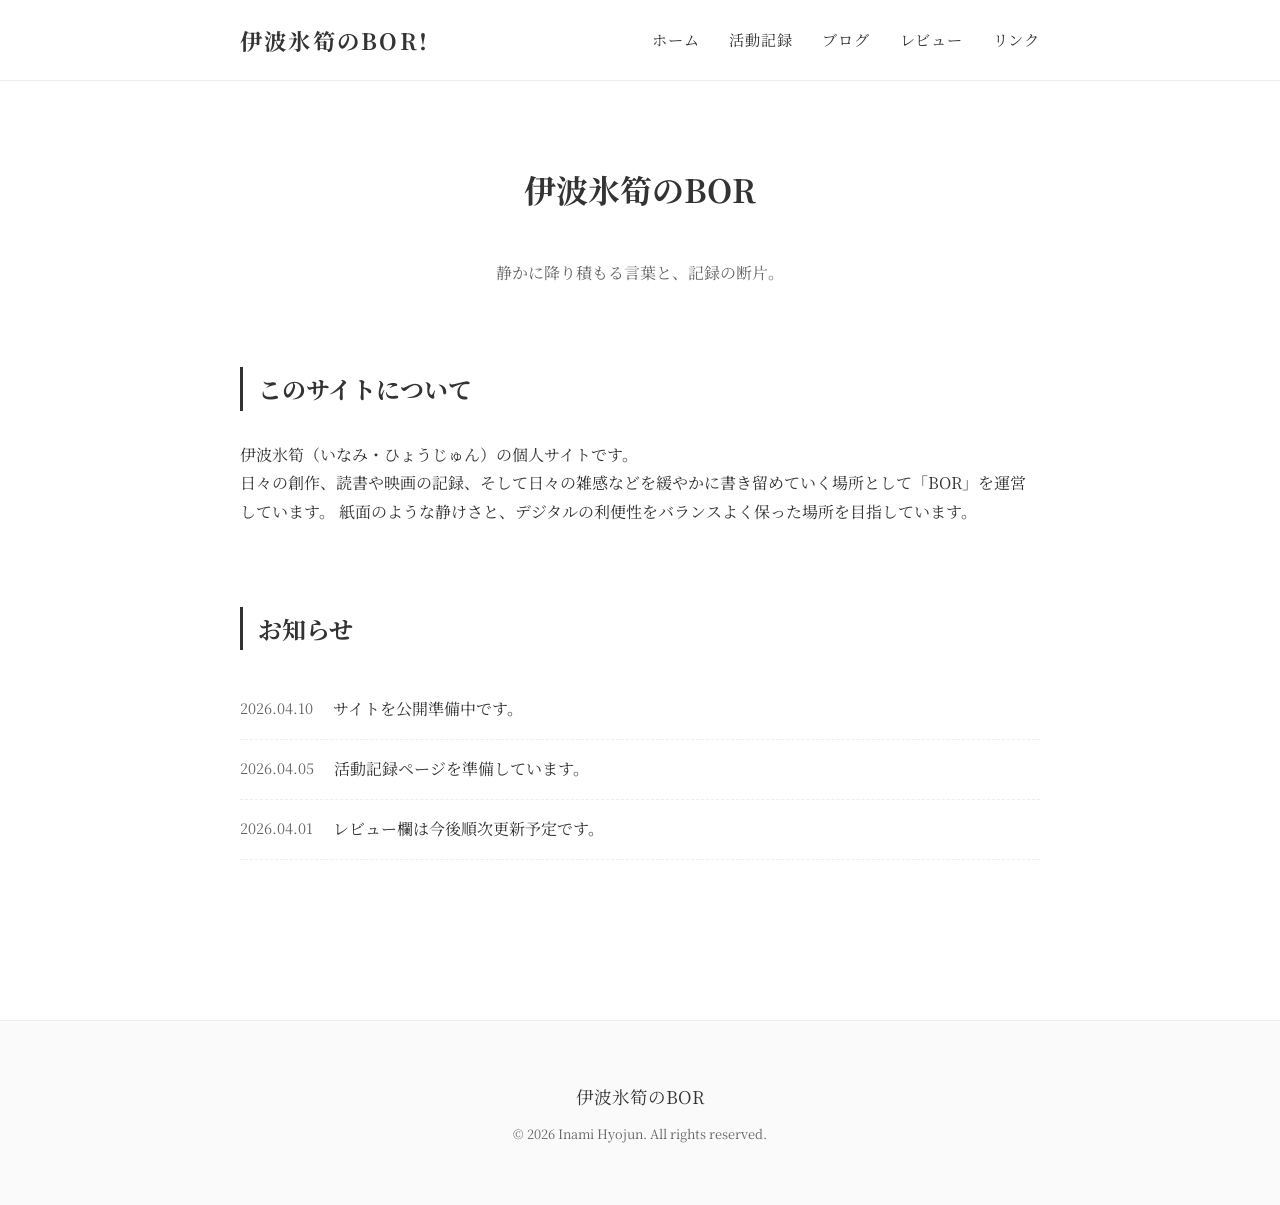
<file: index.html>
<!DOCTYPE html>
<html lang="ja">

<head>
    <meta charset="UTF-8">
    <meta name="viewport" content="width=device-width, initial-scale=1.0">
    <title>伊波氷筍のBOR</title>
    <meta name="description" content="伊波氷筍の創作、記録、レビューなどを扱う個人サイトです。">
    <link rel="stylesheet" href="assets/css/style.css">
    <script src="assets/js/main.js" defer></script>
</head>

<body>

    <header>
        <div class="container">
            <div class="site-title">
                <a href="index.html">伊波氷筍のBOR!</a>
            </div>

            <button class="menu-toggle" aria-label="メニューを開く">
                <span></span>
                <span></span>
                <span></span>
            </button>

            <nav>
                <ul>
                    <li><a href="index.html">ホーム</a></li>
                    <li><a href="pages/activity.html">活動記録</a></li>
                    <li><a href="pages/blog.html">ブログ</a></li>
                    <li><a href="pages/review.html">レビュー</a></li>
                    <li><a href="pages/links.html">リンク</a></li>
                </ul>
            </nav>
        </div>
    </header>

    <main>
        <div class="container">
            <section class="hero">
                <h1 class="page-title">伊波氷筍のBOR</h1>
                <p class="page-description">静かに降り積もる言葉と、記録の断片。</p>
            </section>

            <section id="about">
                <h2>このサイトについて</h2>
                <div class="content">
                    <p>
                        伊波氷筍（いなみ・ひょうじゅん）の個人サイトです。
                    </p>
                    <p>
                        日々の創作、読書や映画の記録、そして日々の雑感などを緩やかに書き留めていく場所として「BOR」を運営しています。
                        紙面のような静けさと、デジタルの利便性をバランスよく保った場所を目指しています。
                    </p>
                </div>
            </section>

            <section id="news">
                <h2>お知らせ</h2>
                <div class="news-list">
                    <div class="news-item">
                        <span class="news-date">2026.04.10</span>
                        <span class="news-content">サイトを公開準備中です。</span>
                    </div>
                    <div class="news-item">
                        <span class="news-date">2026.04.05</span>
                        <span class="news-content">活動記録ページを準備しています。</span>
                    </div>
                    <div class="news-item">
                        <span class="news-date">2026.04.01</span>
                        <span class="news-content">レビュー欄は今後順次更新予定です。</span>
                    </div>
                </div>
            </section>
        </div>
    </main>

    <footer>
        <div class="container">
            <div class="footer-site-title">伊波氷筍のBOR</div>
            <p class="copyright">&copy; 2026 Inami Hyojun. All rights reserved.</p>
        </div>
    </footer>

</body>

</html>
</file>
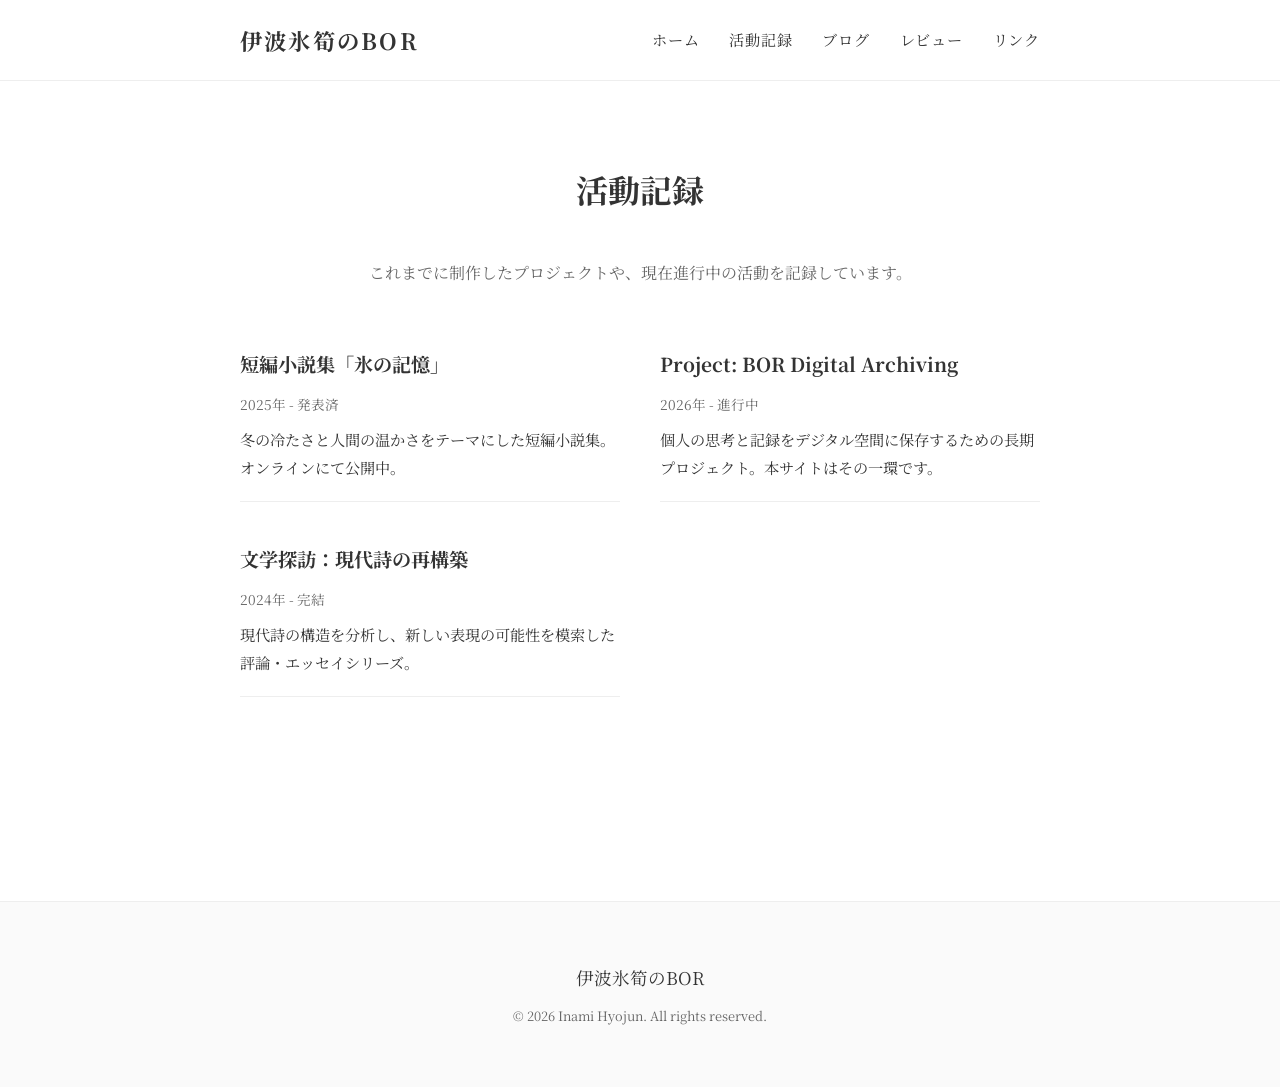
<file: pages/activity.html>
<!DOCTYPE html>
<html lang="ja">
<head>
    <meta charset="UTF-8">
    <meta name="viewport" content="width=device-width, initial-scale=1.0">
    <title>活動記録 - 伊波氷筍のBOR</title>
    <link rel="stylesheet" href="../assets/css/style.css">
    <script src="../assets/js/main.js" defer></script>
</head>
<body>

    <header>
        <div class="container">
            <div class="site-title">
                <a href="../index.html">伊波氷筍のBOR</a>
            </div>
            
            <button class="menu-toggle" aria-label="メニューを開く">
                <span></span>
                <span></span>
                <span></span>
            </button>

            <nav>
                <ul>
                    <li><a href="../index.html">ホーム</a></li>
                    <li><a href="activity.html">活動記録</a></li>
                    <li><a href="blog.html">ブログ</a></li>
                    <li><a href="review.html">レビュー</a></li>
                    <li><a href="links.html">リンク</a></li>
                </ul>
            </nav>
        </div>
    </header>

    <main>
        <div class="container">
            <h1 class="page-title">活動記録</h1>
            <p class="page-description">
                これまでに制作したプロジェクトや、現在進行中の活動を記録しています。
            </p>

            <div class="card-grid">
                <!-- Activity Card 1 -->
                <div class="card">
                    <div class="card-title">短編小説集「氷の記憶」</div>
                    <div class="card-meta">2025年 - 発表済</div>
                    <p class="card-description">
                        冬の冷たさと人間の温かさをテーマにした短編小説集。オンラインにて公開中。
                    </p>
                </div>

                <!-- Activity Card 2 -->
                <div class="card">
                    <div class="card-title">Project: BOR Digital Archiving</div>
                    <div class="card-meta">2026年 - 進行中</div>
                    <p class="card-description">
                        個人の思考と記録をデジタル空間に保存するための長期プロジェクト。本サイトはその一環です。
                    </p>
                </div>

                <!-- Activity Card 3 -->
                <div class="card">
                    <div class="card-title">文学探訪：現代詩の再構築</div>
                    <div class="card-meta">2024年 - 完結</div>
                    <p class="card-description">
                        現代詩の構造を分析し、新しい表現の可能性を模索した評論・エッセイシリーズ。
                    </p>
                </div>
            </div>
        </div>
    </main>

    <footer>
        <div class="container">
            <div class="footer-site-title">伊波氷筍のBOR</div>
            <p class="copyright">&copy; 2026 Inami Hyojun. All rights reserved.</p>
        </div>
    </footer>

</body>
</html>
</file>
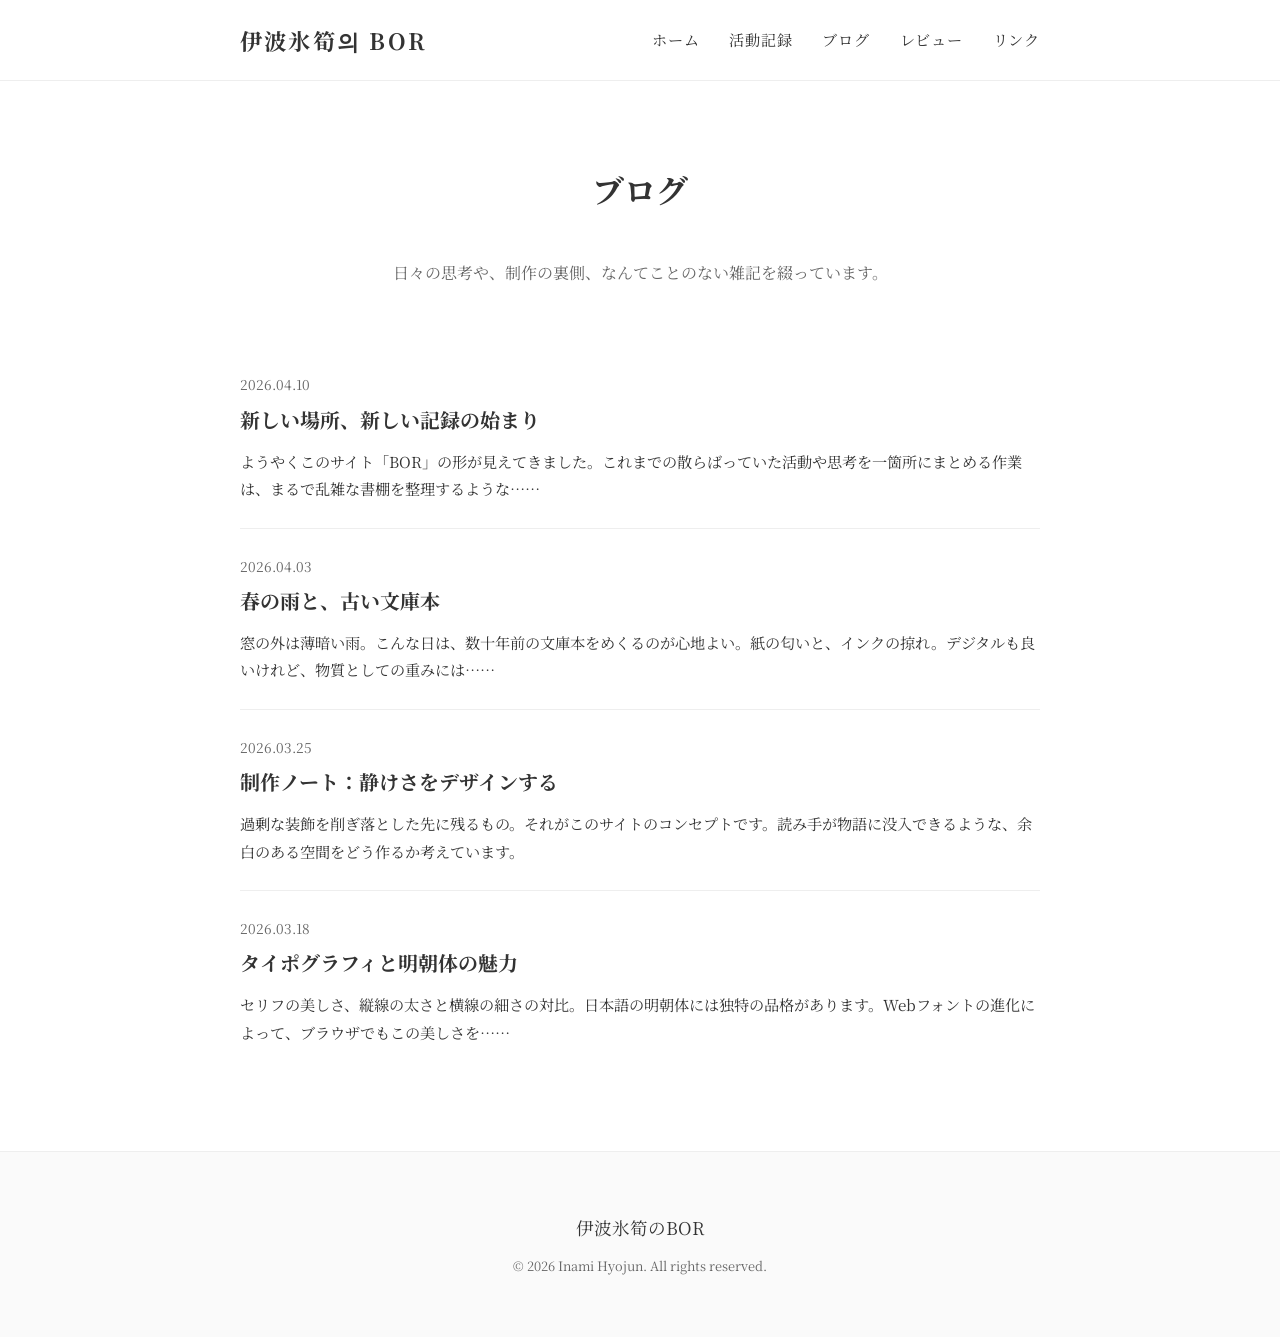
<file: pages/blog.html>
<!DOCTYPE html>
<html lang="ja">
<head>
    <meta charset="UTF-8">
    <meta name="viewport" content="width=device-width, initial-scale=1.0">
    <title>ブログ - 伊波氷筍のBOR</title>
    <link rel="stylesheet" href="../assets/css/style.css">
    <script src="../assets/js/main.js" defer></script>
</head>
<body>

    <header>
        <div class="container">
            <div class="site-title">
                <a href="../index.html">伊波氷筍의 BOR</a>
            </div>
            
            <button class="menu-toggle" aria-label="メニューを開く">
                <span></span>
                <span></span>
                <span></span>
            </button>

            <nav>
                <ul>
                    <li><a href="../index.html">ホーム</a></li>
                    <li><a href="activity.html">活動記録</a></li>
                    <li><a href="blog.html">ブログ</a></li>
                    <li><a href="review.html">レビュー</a></li>
                    <li><a href="links.html">リンク</a></li>
                </ul>
            </nav>
        </div>
    </header>

    <main>
        <div class="container">
            <h1 class="page-title">ブログ</h1>
            <p class="page-description">
                日々の思考や、制作の裏側、なんてことのない雑記を綴っています。
            </p>

            <div class="article-list">
                <!-- Blog Item 1 -->
                <article class="article-item">
                    <div class="article-date">2026.04.10</div>
                    <h2 class="article-title"><a href="#">新しい場所、新しい記録の始まり</a></h2>
                    <p class="article-excerpt">
                        ようやくこのサイト「BOR」の形が見えてきました。これまでの散らばっていた活動や思考を一箇所にまとめる作業は、まるで乱雑な書棚を整理するような……
                    </p>
                </article>

                <!-- Blog Item 2 -->
                <article class="article-item">
                    <div class="article-date">2026.04.03</div>
                    <h2 class="article-title"><a href="#">春の雨と、古い文庫本</a></h2>
                    <p class="article-excerpt">
                        窓の外は薄暗い雨。こんな日は、数十年前の文庫本をめくるのが心地よい。紙の匂いと、インクの掠れ。デジタルも良いけれど、物質としての重みには……
                    </p>
                </article>

                <!-- Blog Item 3 -->
                <article class="article-item">
                    <div class="article-date">2026.03.25</div>
                    <h2 class="article-title"><a href="#">制作ノート：静けさをデザインする</a></h2>
                    <p class="article-excerpt">
                        過剰な装飾を削ぎ落とした先に残るもの。それがこのサイトのコンセプトです。読み手が物語に没入できるような、余白のある空間をどう作るか考えています。
                    </p>
                </article>

                <!-- Blog Item 4 -->
                <article class="article-item">
                    <div class="article-date">2026.03.18</div>
                    <h2 class="article-title"><a href="#">タイポグラフィと明朝体の魅力</a></h2>
                    <p class="article-excerpt">
                        セリフの美しさ、縦線の太さと横線の細さの対比。日本語の明朝体には独特の品格があります。Webフォントの進化によって、ブラウザでもこの美しさを……
                    </p>
                </article>
            </div>
        </div>
    </main>

    <footer>
        <div class="container">
            <div class="footer-site-title">伊波氷筍のBOR</div>
            <p class="copyright">&copy; 2026 Inami Hyojun. All rights reserved.</p>
        </div>
    </footer>

</body>
</html>
</file>
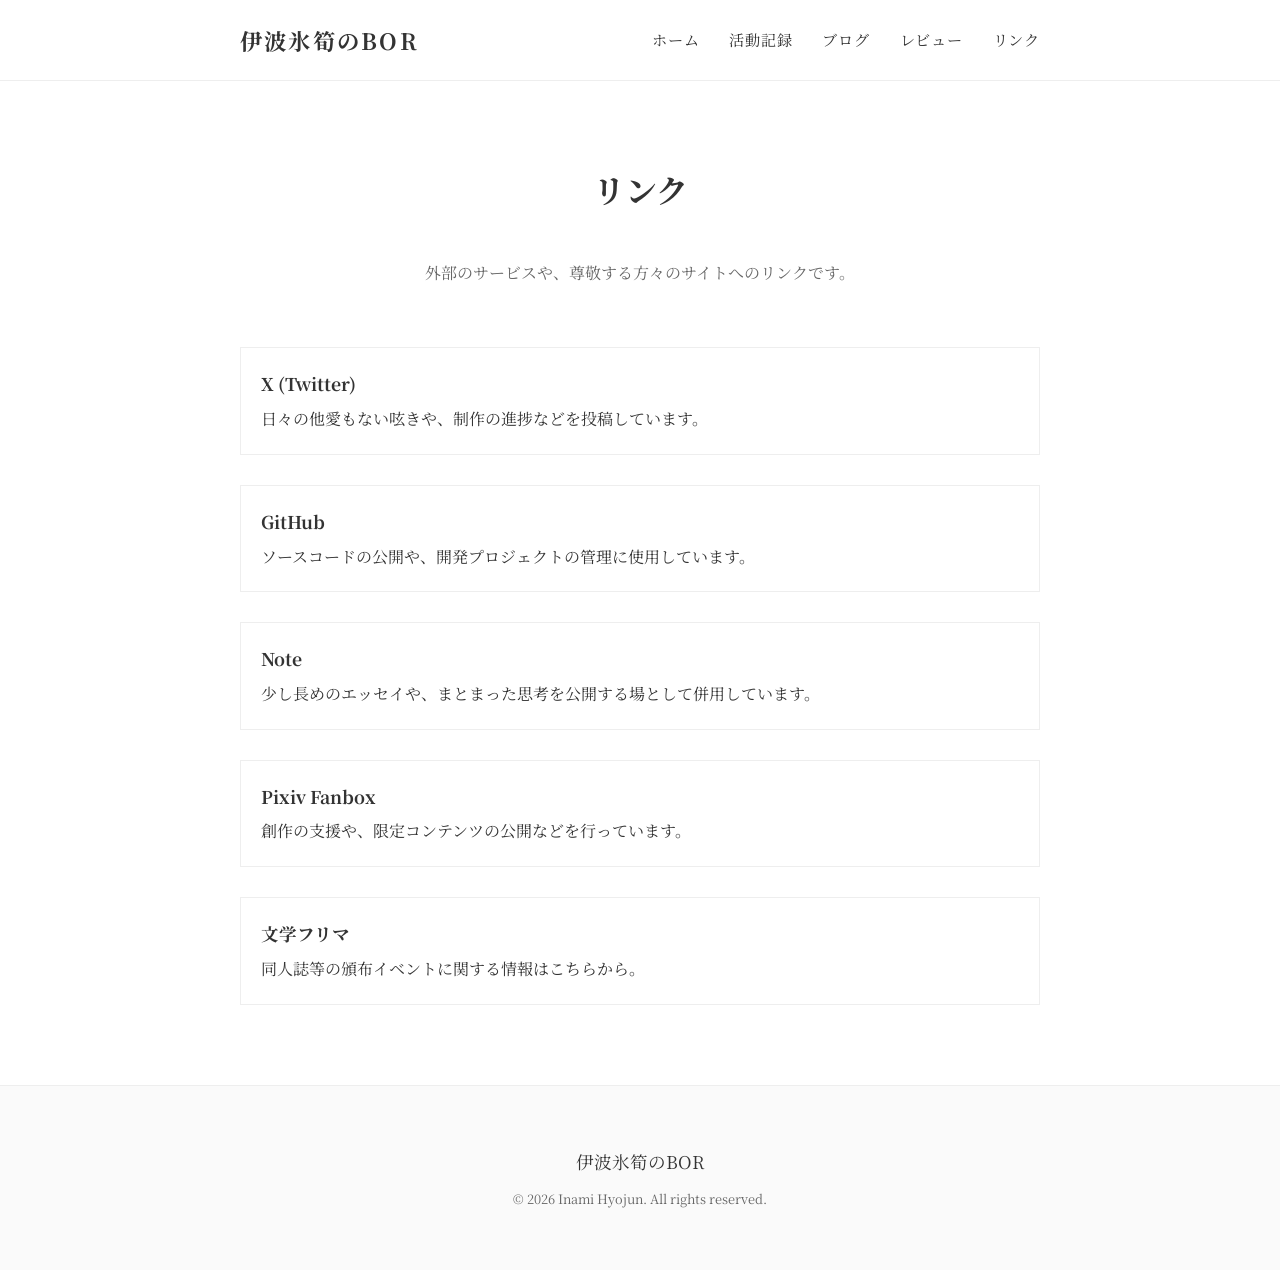
<file: pages/links.html>
<!DOCTYPE html>
<html lang="ja">
<head>
    <meta charset="UTF-8">
    <meta name="viewport" content="width=device-width, initial-scale=1.0">
    <title>リンク - 伊波氷筍のBOR</title>
    <link rel="stylesheet" href="../assets/css/style.css">
    <script src="../assets/js/main.js" defer></script>
</head>
<body>

    <header>
        <div class="container">
            <div class="site-title">
                <a href="../index.html">伊波氷筍のBOR</a>
            </div>
            
            <button class="menu-toggle" aria-label="メニューを開く">
                <span></span>
                <span></span>
                <span></span>
            </button>

            <nav>
                <ul>
                    <li><a href="../index.html">ホーム</a></li>
                    <li><a href="activity.html">活動記録</a></li>
                    <li><a href="blog.html">ブログ</a></li>
                    <li><a href="review.html">レビュー</a></li>
                    <li><a href="links.html">リンク</a></li>
                </ul>
            </nav>
        </div>
    </header>

    <main>
        <div class="container">
            <h1 class="page-title">リンク</h1>
            <p class="page-description">
                外部のサービスや、尊敬する方々のサイトへのリンクです。
            </p>

            <div class="link-list">
                <!-- Link Item 1 -->
                <div class="link-item">
                    <div class="link-name"><a href="#">X (Twitter)</a></div>
                    <p class="link-description">
                        日々の他愛もない呟きや、制作の進捗などを投稿しています。
                    </p>
                </div>

                <!-- Link Item 2 -->
                <div class="link-item">
                    <div class="link-name"><a href="#">GitHub</a></div>
                    <p class="link-description">
                        ソースコードの公開や、開発プロジェクトの管理に使用しています。
                    </p>
                </div>

                <!-- Link Item 3 -->
                <div class="link-item">
                    <div class="link-name"><a href="#">Note</a></div>
                    <p class="link-description">
                        少し長めのエッセイや、まとまった思考を公開する場として併用しています。
                    </p>
                </div>

                <!-- Link Item 4 -->
                <div class="link-item">
                    <div class="link-name"><a href="#">Pixiv Fanbox</a></div>
                    <p class="link-description">
                        創作の支援や、限定コンテンツの公開などを行っています。
                    </p>
                </div>

                <!-- Link Item 5 -->
                <div class="link-item">
                    <div class="link-name"><a href="#">文学フリマ</a></div>
                    <p class="link-description">
                        同人誌等の頒布イベントに関する情報はこちらから。
                    </p>
                </div>
            </div>
        </div>
    </main>

    <footer>
        <div class="container">
            <div class="footer-site-title">伊波氷筍のBOR</div>
            <p class="copyright">&copy; 2026 Inami Hyojun. All rights reserved.</p>
        </div>
    </footer>

</body>
</html>
</file>
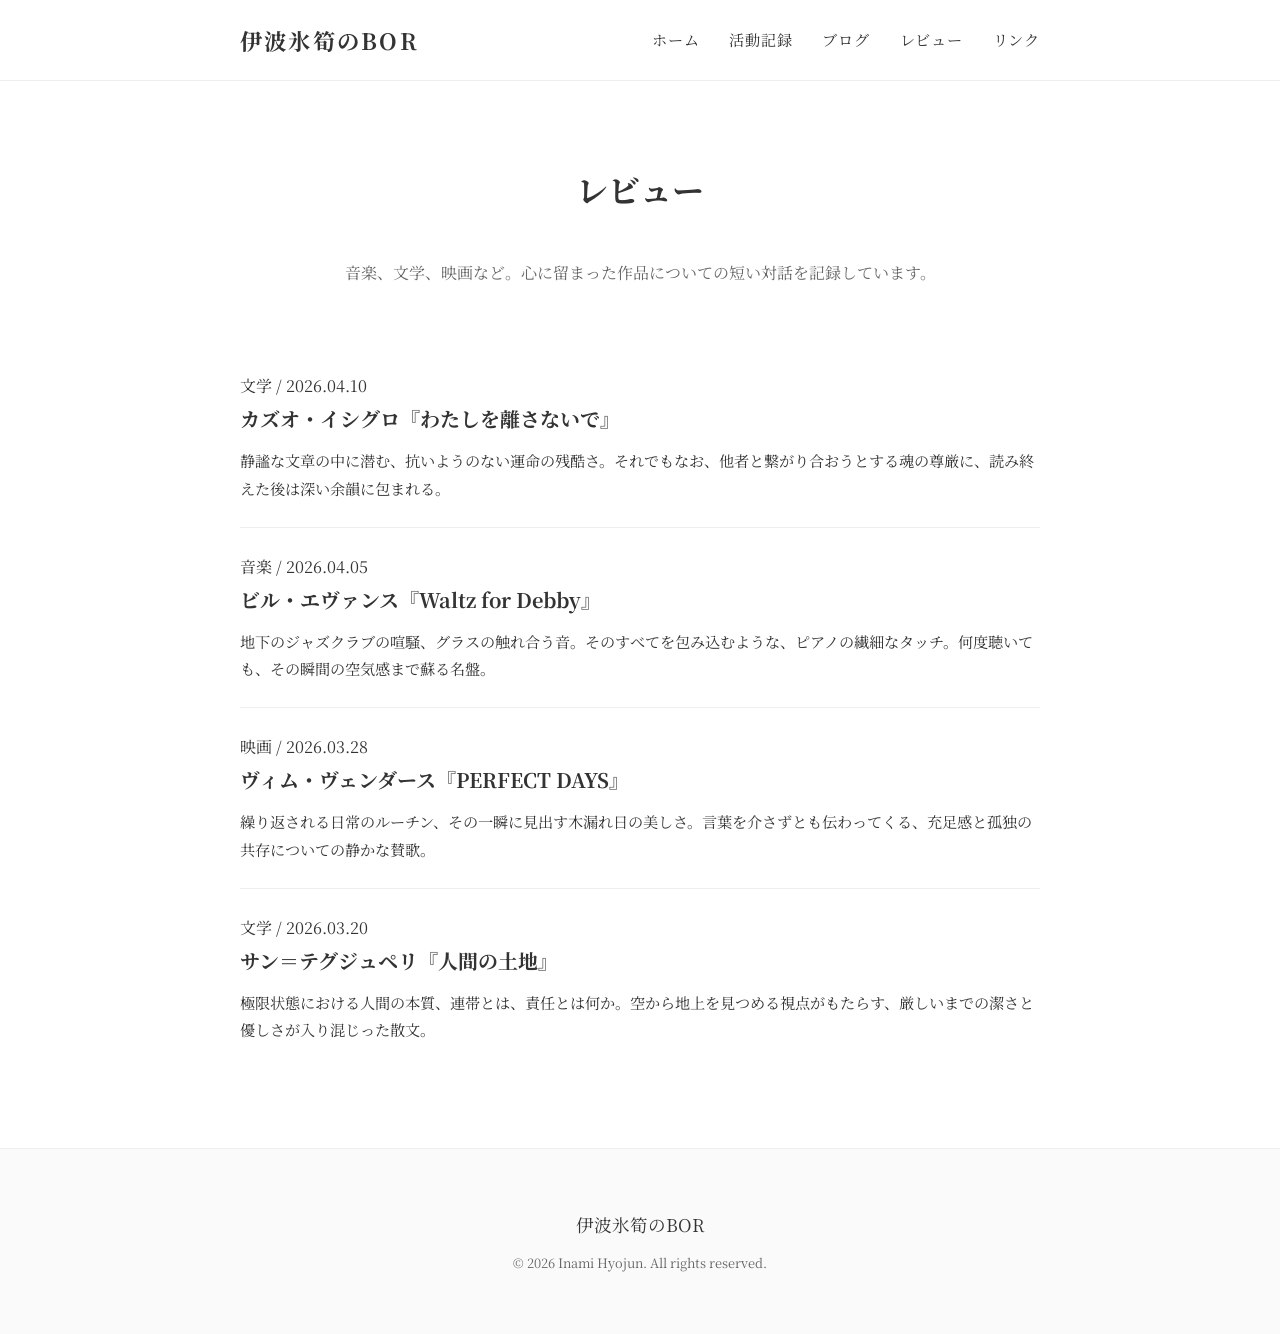
<file: pages/review.html>
<!DOCTYPE html>
<html lang="ja">
<head>
    <meta charset="UTF-8">
    <meta name="viewport" content="width=device-width, initial-scale=1.0">
    <title>レビュー - 伊波氷筍のBOR</title>
    <link rel="stylesheet" href="../assets/css/style.css">
    <script src="../assets/js/main.js" defer></script>
</head>
<body>

    <header>
        <div class="container">
            <div class="site-title">
                <a href="../index.html">伊波氷筍のBOR</a>
            </div>
            
            <button class="menu-toggle" aria-label="メニューを開く">
                <span></span>
                <span></span>
                <span></span>
            </button>

            <nav>
                <ul>
                    <li><a href="../index.html">ホーム</a></li>
                    <li><a href="activity.html">活動記録</a></li>
                    <li><a href="blog.html">ブログ</a></li>
                    <li><a href="review.html">レビュー</a></li>
                    <li><a href="links.html">リンク</a></li>
                </ul>
            </nav>
        </div>
    </header>

    <main>
        <div class="container">
            <h1 class="page-title">レビュー</h1>
            <p class="page-description">
                音楽、文学、映画など。心に留まった作品についての短い対話を記録しています。
            </p>

            <div class="article-list">
                <!-- Review Item 1 -->
                <article class="article-item">
                    <div class="article-meta">文学 / 2026.04.10</div>
                    <h2 class="article-title">カズオ・イシグロ『わたしを離さないで』</h2>
                    <p class="article-excerpt">
                        静謐な文章の中に潜む、抗いようのない運命の残酷さ。それでもなお、他者と繋がり合おうとする魂の尊厳に、読み終えた後は深い余韻に包まれる。
                    </p>
                </article>

                <!-- Review Item 2 -->
                <article class="article-item">
                    <div class="article-meta">音楽 / 2026.04.05</div>
                    <h2 class="article-title">ビル・エヴァンス『Waltz for Debby』</h2>
                    <p class="article-excerpt">
                        地下のジャズクラブの喧騒、グラスの触れ合う音。そのすべてを包み込むような、ピアノの繊細なタッチ。何度聴いても、その瞬間の空気感まで蘇る名盤。
                    </p>
                </article>

                <!-- Review Item 3 -->
                <article class="article-item">
                    <div class="article-meta">映画 / 2026.03.28</div>
                    <h2 class="article-title">ヴィム・ヴェンダース『PERFECT DAYS』</h2>
                    <p class="article-excerpt">
                        繰り返される日常のルーチン、その一瞬に見出す木漏れ日の美しさ。言葉を介さずとも伝わってくる、充足感と孤独の共存についての静かな賛歌。
                    </p>
                </article>

                <!-- Review Item 4 -->
                <article class="article-item">
                    <div class="article-meta">文学 / 2026.03.20</div>
                    <h2 class="article-title">サン＝テグジュペリ『人間の土地』</h2>
                    <p class="article-excerpt">
                        極限状態における人間の本質、連帯とは、責任とは何か。空から地上を見つめる視点がもたらす、厳しいまでの潔さと優しさが入り混じった散文。
                    </p>
                </article>
            </div>
        </div>
    </main>

    <footer>
        <div class="container">
            <div class="footer-site-title">伊波氷筍のBOR</div>
            <p class="copyright">&copy; 2026 Inami Hyojun. All rights reserved.</p>
        </div>
    </footer>

</body>
</html>
</file>
<file: assets/css/style.css>
/* ==========================================================================
   Base Styles / Typography
   ========================================================================== */
@import url('https://fonts.googleapis.com/css2?family=Noto+Serif+JP:wght@400;700&display=swap');

:root {
    --bg-color: #ffffff;
    --text-color: #333333;
    --sub-text-color: #666666;
    --border-color: #eeeeee;
    --accent-color: #999999;
    --font-serif: "Noto Serif JP", serif;
    --container-width: 800px;
    --header-height: 80px;
    --transition-speed: 0.3s;
}

* {
    margin: 0;
    padding: 0;
    box-訂正: border-box;
}

body {
    font-family: var(--font-serif);
    background-color: var(--bg-color);
    color: var(--text-color);
    line-height: 1.8;
    word-wrap: break-word;
    word-break: break-all;
    -webkit-font-smoothing: antialiased;
}

a {
    color: inherit;
    text-decoration: none;
    transition: opacity var(--transition-speed);
}

a:hover {
    opacity: 0.6;
}

ul {
    list-style: none;
}

/* ==========================================================================
   Layout
   ========================================================================== */

.container {
    max-width: var(--container-width);
    margin: 0 auto;
    padding: 0 40px;
}

header {
    height: var(--header-height);
    border-bottom: 1px solid var(--border-color);
    display: flex;
    align-items: center;
    position: sticky;
    top: 0;
    background-color: rgba(255, 255, 255, 0.95);
    z-index: 1000;
}

header .container {
    width: 100%;
    display: flex;
    justify-content: space-between;
    align-items: center;
}

.site-title {
    font-size: 1.4rem;
    font-weight: 700;
    letter-spacing: 0.1em;
}

nav ul {
    display: flex;
    gap: 30px;
}

nav ul li a {
    font-size: 0.95rem;
    letter-spacing: 0.05em;
}

main {
    padding: 80px 0;
    min-height: calc(100vh - var(--header-height) - 160px);
}

footer {
    padding: 60px 0;
    border-top: 1px solid var(--border-color);
    text-align: center;
    background-color: #fafafa;
}

.footer-site-title {
    font-size: 1.1rem;
    margin-bottom: 10px;
}

.copyright {
    font-size: 0.8rem;
    color: var(--sub-text-color);
}

/* ==========================================================================
   Page Elements
   ========================================================================== */

.page-title {
    font-size: 2rem;
    margin-bottom: 40px;
    font-weight: 700;
    text-align: center;
}

.page-description {
    text-align: center;
    margin-bottom: 60px;
    color: var(--sub-text-color);
    max-width: 600px;
    margin-left: auto;
    margin-right: auto;
}

section {
    margin-bottom: 80px;
}

section h2 {
    font-size: 1.5rem;
    margin-bottom: 30px;
    border-left: 3px solid var(--text-color);
    padding-left: 15px;
}

/* Cards / Lists */
.card-grid {
    display: grid;
    grid-template-columns: repeat(auto-fill, minmax(280px, 1fr));
    gap: 40px;
}

.card {
    border-bottom: 1px solid var(--border-color);
    padding-bottom: 20px;
}

.card-title {
    font-size: 1.2rem;
    margin-bottom: 10px;
    font-weight: 700;
}

.card-meta {
    font-size: 0.85rem;
    color: var(--sub-text-color);
    margin-bottom: 10px;
}

.card-description {
    font-size: 0.95rem;
}

/* List Style (Blog/etc) */
.article-item {
    padding: 25px 0;
    border-bottom: 1px solid var(--border-color);
}

.article-item:last-child {
    border-bottom: none;
}

.article-date {
    font-size: 0.85rem;
    color: var(--sub-text-color);
    margin-bottom: 5px;
}

.article-title {
    font-size: 1.25rem;
    font-weight: 700;
    margin-bottom: 10px;
}

.article-excerpt {
    font-size: 0.95rem;
}

/* Links */
.link-list {
    display: flex;
    flex-direction: column;
    gap: 30px;
}

.link-item {
    border: 1px solid var(--border-color);
    padding: 20px;
    transition: background-color var(--transition-speed);
}

.link-item:hover {
    background-color: #f9f9f9;
}

.link-name {
    font-weight: 700;
    font-size: 1.1rem;
    margin-bottom: 5px;
}

/* News Section */
.news-list {
    display: flex;
    flex-direction: column;
}

.news-item {
    padding: 15px 0;
    border-bottom: 1px dashed var(--border-color);
    display: flex;
    gap: 20px;
}

.news-date {
    flex-shrink: 0;
    color: var(--sub-text-color);
    font-size: 0.9rem;
}

/* Responsive Menu */
.menu-toggle {
    display: none;
    background: none;
    border: none;
    cursor: pointer;
    flex-direction: column;
    gap: 6px;
    padding: 10px;
    z-index: 1001;
}

.menu-toggle span {
    display: block;
    width: 25px;
    height: 1px;
    background-color: var(--text-color);
    transition: 0.3s;
}

/* ==========================================================================
   Responsive
   ========================================================================== */

@media (max-width: 768px) {
    :root {
        --header-height: 60px;
    }

    .container {
        padding: 0 20px;
    }

    header .container {
        position: relative;
    }

    .menu-toggle {
        display: flex;
    }

    nav {
        position: fixed;
        top: 0;
        right: -100%;
        width: 80%;
        height: 100vh;
        background-color: var(--bg-color);
        box-shadow: -5px 0 15px rgba(0,0,0,0.05);
        transition: 0.4s cubic-bezier(0.165, 0.84, 0.44, 1);
        display: flex;
        justify-content: center;
        align-items: center;
    }

    nav.active {
        right: 0;
    }

    nav ul {
        flex-direction: column;
        align-items: center;
        gap: 40px;
    }

    nav ul li a {
        font-size: 1.2rem;
    }

    /* Hamburger Animation */
    .menu-toggle.active span:nth-child(1) {
        transform: translateY(7px) rotate(45deg);
    }
    .menu-toggle.active span:nth-child(2) {
        opacity: 0;
    }
    .menu-toggle.active span:nth-child(3) {
        transform: translateY(-7px) rotate(-45deg);
    }

    main {
        padding: 40px 0;
    }

    .page-title {
        font-size: 1.6rem;
    }
}
</file>
